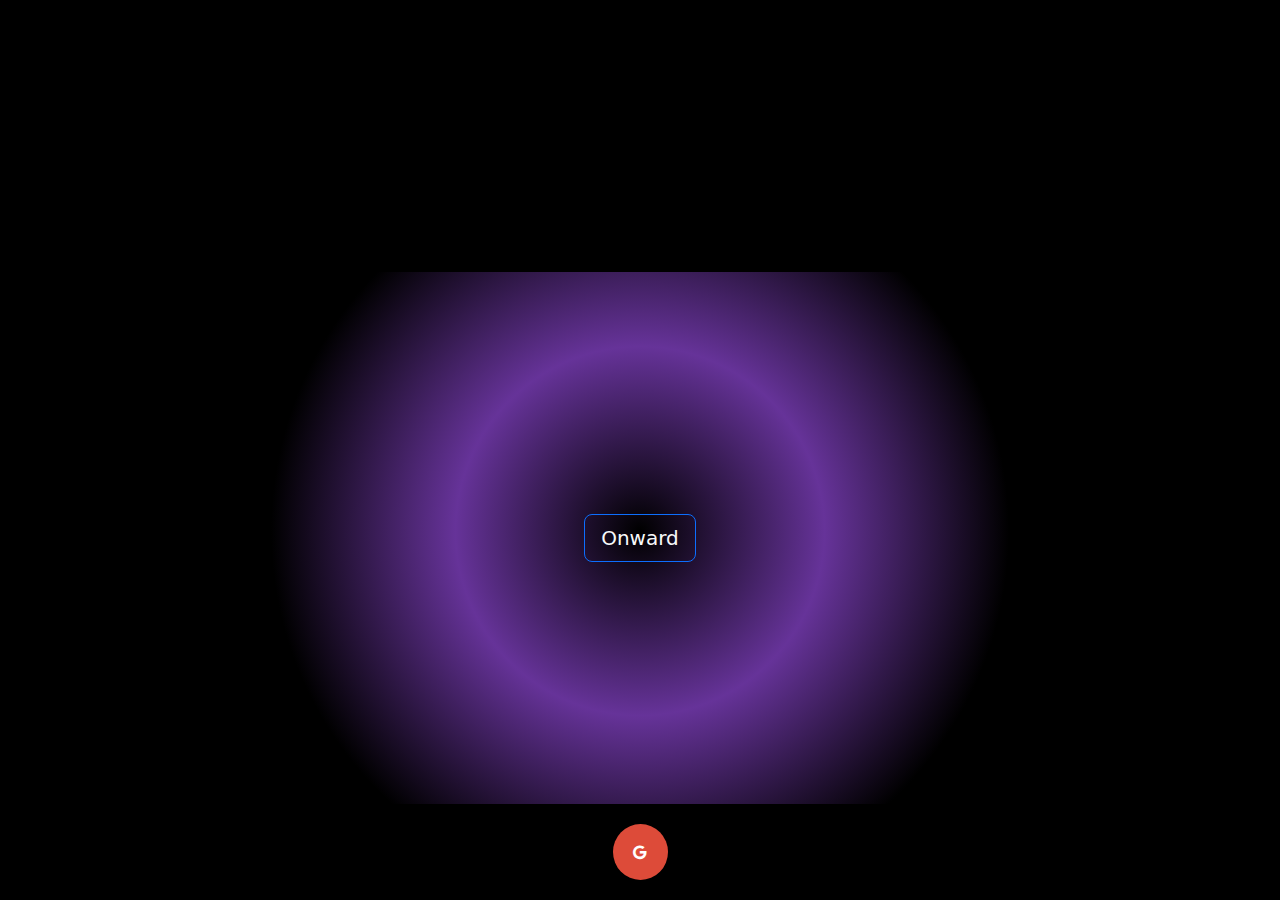
<file: index.html>
<!DOCTYPE html>
<html lang="en">
<head>
    <script async src="https://www.googletagmanager.com/gtag/js?id=G-3BCTS1EYW5"></script>
    <script>window.dataLayer = window.dataLayer || [];function gtag(){dataLayer.push(arguments);}gtag('js', new Date());gtag('config', 'G-3BCTS1EYW5');</script>
    <meta charset="UTF-8">
    <meta http-equiv="X-UA-Compatible" content="IE=edge">
    <meta name="viewport" content="width=device-width, initial-scale=1.0">
    <link rel="stylesheet" href="homepage.css">
    <script src="https://apis.google.com/js/platform.js" async defer></script>
    <link rel="stylesheet" type="text/css" href="https://cdnjs.cloudflare.com/ajax/libs/font-awesome/4.7.0/css/font-awesome.min.css">
    <link rel="icon" href="Untitled-1.png" type="image/png">
    <link href="https://cdn.jsdelivr.net/npm/bootstrap@5.1.3/dist/css/bootstrap.min.css" rel="stylesheet">
    <script src="https://cdn.jsdelivr.net/npm/bootstrap@5.1.3/dist/js/bootstrap.bundle.min.js"></script>
<title>Quinns Quorum</title>
</head>
    
<body class="bg-dark d-flex flex-column min-vh-100" style="background-image: radial-gradient(circle closest-side at 50% 59%, #000, rebeccapurple, #000); overflow-x: hidden; overflow-y: auto; background-repeat: no-repeat;">

    <div class="container-fluid" style="padding-right: 0; padding-left: 0;">
        <div class="row " id="header">
          <div class="col text-center" style="margin-bottom: 2%; margin-top: 2%; ">
            <div class="msslider">
                <div class="word w1">Welcome</div>
                <div class="word w2">Välkommen</div>
                <div class="word w3">Bienvenidas</div>
                <div class="word w4">환영</div>
                <div class="word w5">ようこそ</div>
                <div class="word w6">欢迎</div>
                <div class="word w7">Benvenuta</div>
                <div class="word w8">नमस्ते</div>
                <div class="word w9">Bienvenue</div>
                <div class="word w10">добро пожаловать</div>
                <div class="word w11">Witamy</div>
                <div class="word w12">स्वागत है।</div>
            </div>
          </div>
        </div>
    </div>

   
                <button class="btn btn-outline-primary btn-lg text-light mt-auto mx-auto" 
                        onclick="window.location.href='https://qpphilli99.github.io./qpphome.html';">
                        Onward
                </button>
            
    
    <div class="mt-auto" id="footer" style="--bs-gutter-x: 0; margin-top: 4%;">
        <div class="col">
            <div class="footer">
                <a href="mailto:qpphilli99@gmail.com?" class="fa fa-google"></a>
            </div>
        </div>
    </div>
    <script>
        //attempting to aquire user location
        const x = document.getElementById("output");

        function getLocation() {
            if(navigator.geolocation) {
                navigator.geolocation.getCurrentPosition(showPosition, showError);
            } else {
                x.innerHTML = "Geolocation is not supported by this browser"
            }
        }

        function showPosition(position) {
            x.innerHTML = "Latitude: " + position.coords.latitude + "<br>Longitude: " + position.coords.longitude;
        }

        function showError(error) {
            switch(error.code) {
                case error.PERMISSION_DENIED: 
                    x.innerHTML = "User denied the request for Geolocation"
                    break;
                case error.POSITION_UNAVAILABLE: 
                    x.innerHTML = "Location Information is not available."
                    break;
                case error.TIMEOUT: 
                    x.innerHTML = "The request to get user location timed out."
                    break;
                case error.UNKOWN_ERROR: 
                    x.innerHTML = "An unkown error occured."
                    break;
            }
        }

    </script>

</body>
</html>
</file>
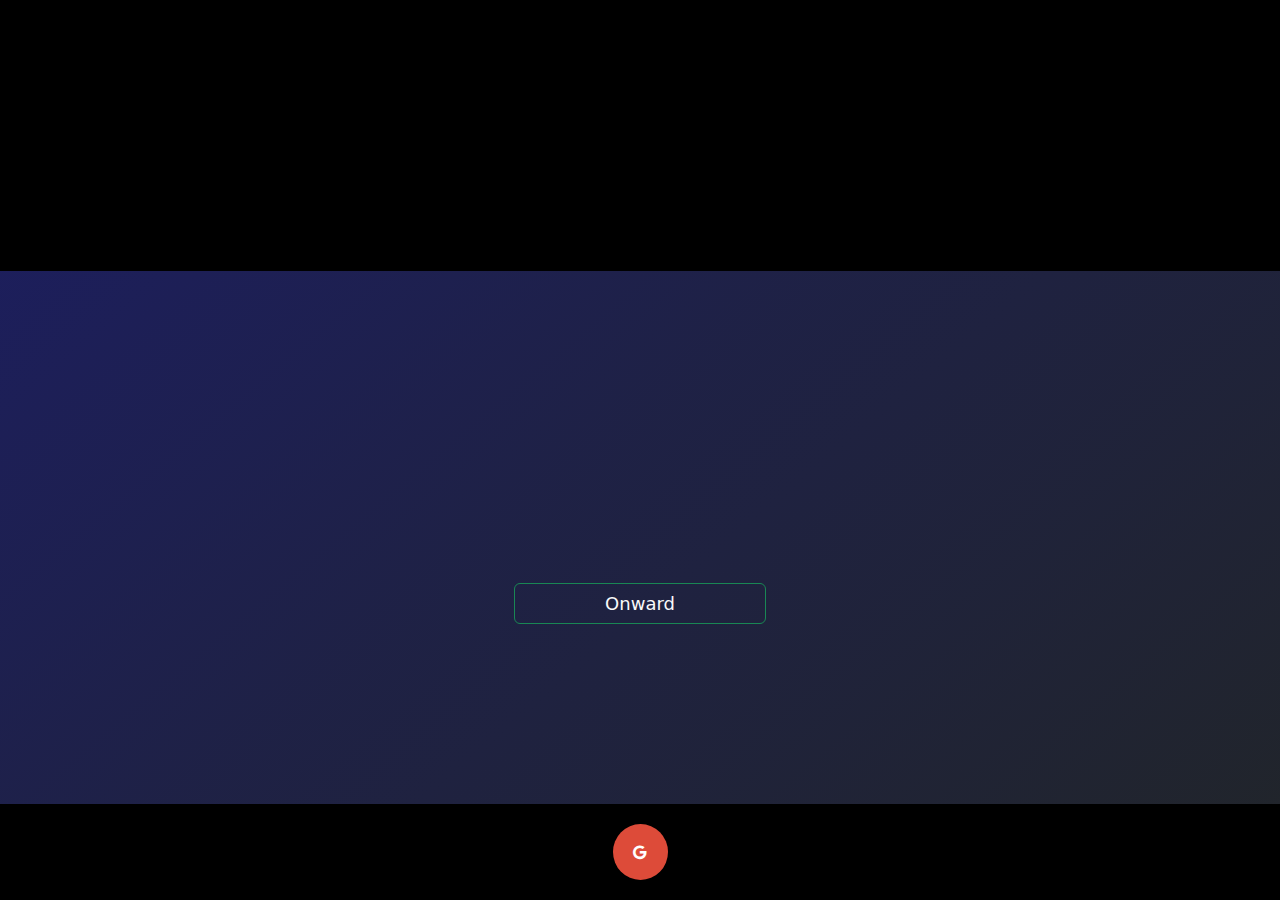
<file: qpp.html>
<!DOCTYPE html>
<html lang="en">
<head>
    <meta charset="UTF-8">
    <meta http-equiv="X-UA-Compatible" content="IE=edge">
    <meta name="viewport" content="width=device-width, initial-scale=1.0">
    <link rel="stylesheet" href="homepage.css">
    
    <script src="https://apis.google.com/js/platform.js" async defer></script>
    <link rel="stylesheet" type="text/css" href="https://cdnjs.cloudflare.com/ajax/libs/font-awesome/4.7.0/css/font-awesome.min.css">
    <link rel="icon" href="Untitled-1.png" type="image/png">
    <link href="https://cdn.jsdelivr.net/npm/bootstrap@5.1.3/dist/css/bootstrap.min.css" rel="stylesheet">
    <script src="https://cdn.jsdelivr.net/npm/bootstrap@5.1.3/dist/js/bootstrap.bundle.min.js"></script>
<title>Quinns Quorum</title>
</head>
   
<style>
    .glow {
        font-size: 40px; 
        font-family: 'Franklin Gothic Medium', 'Arial Narrow', Arial, sans-serif;
        text-align: left;
        color:rgba(5, 4, 56, 0.986); 
        animation: glow 2s ease-in-out infinite alternate; 
    }
    
    @-webkit-keyframes glow {
        from {
            text-shadow: 0 0 10px #fff, 0 0 20px #fff, 0 0 30px #8136d6, 0 0 40px #8136d6, 0 0 50px #8136d6, 0 0 60px #8136d6, 0 0 70px #8136d6;
            } 
            
            to {
                text-shadow: 0 0 20px #fff, 0 0 30px #bc88f8,  0 0 40px #bc88f8,  0 0 50px #bc88f8,  0 0 60px #bc88f8,  0 0 70px #bc88f8,  0 0 80px #bc88f8;
            }
        }
</style>

<body class="bg-dark d-flex flex-column min-vh-100 min-vw-100" style="overflow-x: hidden; background-image: linear-gradient(140deg, rgba(16, 12, 231, 0.308),  rgba(16, 12, 231, 0.144), rgb(15, 12, 231, 0));">
<center>
    <div class="container-fluid">
        <div class="row " id="header">
          <div class="col text-center" style="margin-bottom: 2%; margin-top: 2%; ">
            <div class="msslider">
                <div class="word w1">Welcome</div>
                <div class="word w2">Välkommen</div>
                <div class="word w3">Bienvenidas</div>
                <div class="word w4">환영</div>
                <div class="word w5">ようこそ</div>
                <div class="word w6">欢迎</div>
                <div class="word w7">Benvenuta</div>
                <div class="word w8">नमस्ते</div>
                <div class="word w9">Bienvenue</div>
                <div class="word w10">добро пожаловать</div>
                <div class="word w11">Witamy</div>
                <div class="word w12">स्वागत है।</div>
            </div>
          </div>
        </div><br><br><br><br><br><br><br><br><br><br><br><br><br>
        
            
    </div>
</center>
    <div class="container-fluid">
        <div class="row">
            <div class="col text-center">
                <button class="btn btn-outline-success text-light" 
                        style="width:20%; font-size: large;" 
                        onclick="window.location.href='file:///D:/Software/htdocs/phplogin/qpphome.html';">Onward
                </button>
            </div>
        </div>
    </div>

                <div class="mt-auto" id="footer" style="">
                    <div class="col">
                        <div class="footer">
                            <a href="mailto:qpphilli99@gmail.com?" class="fa fa-google"></a>
                            
                        </div>
                    </div>
                </div>
</body>
</html>
</file>
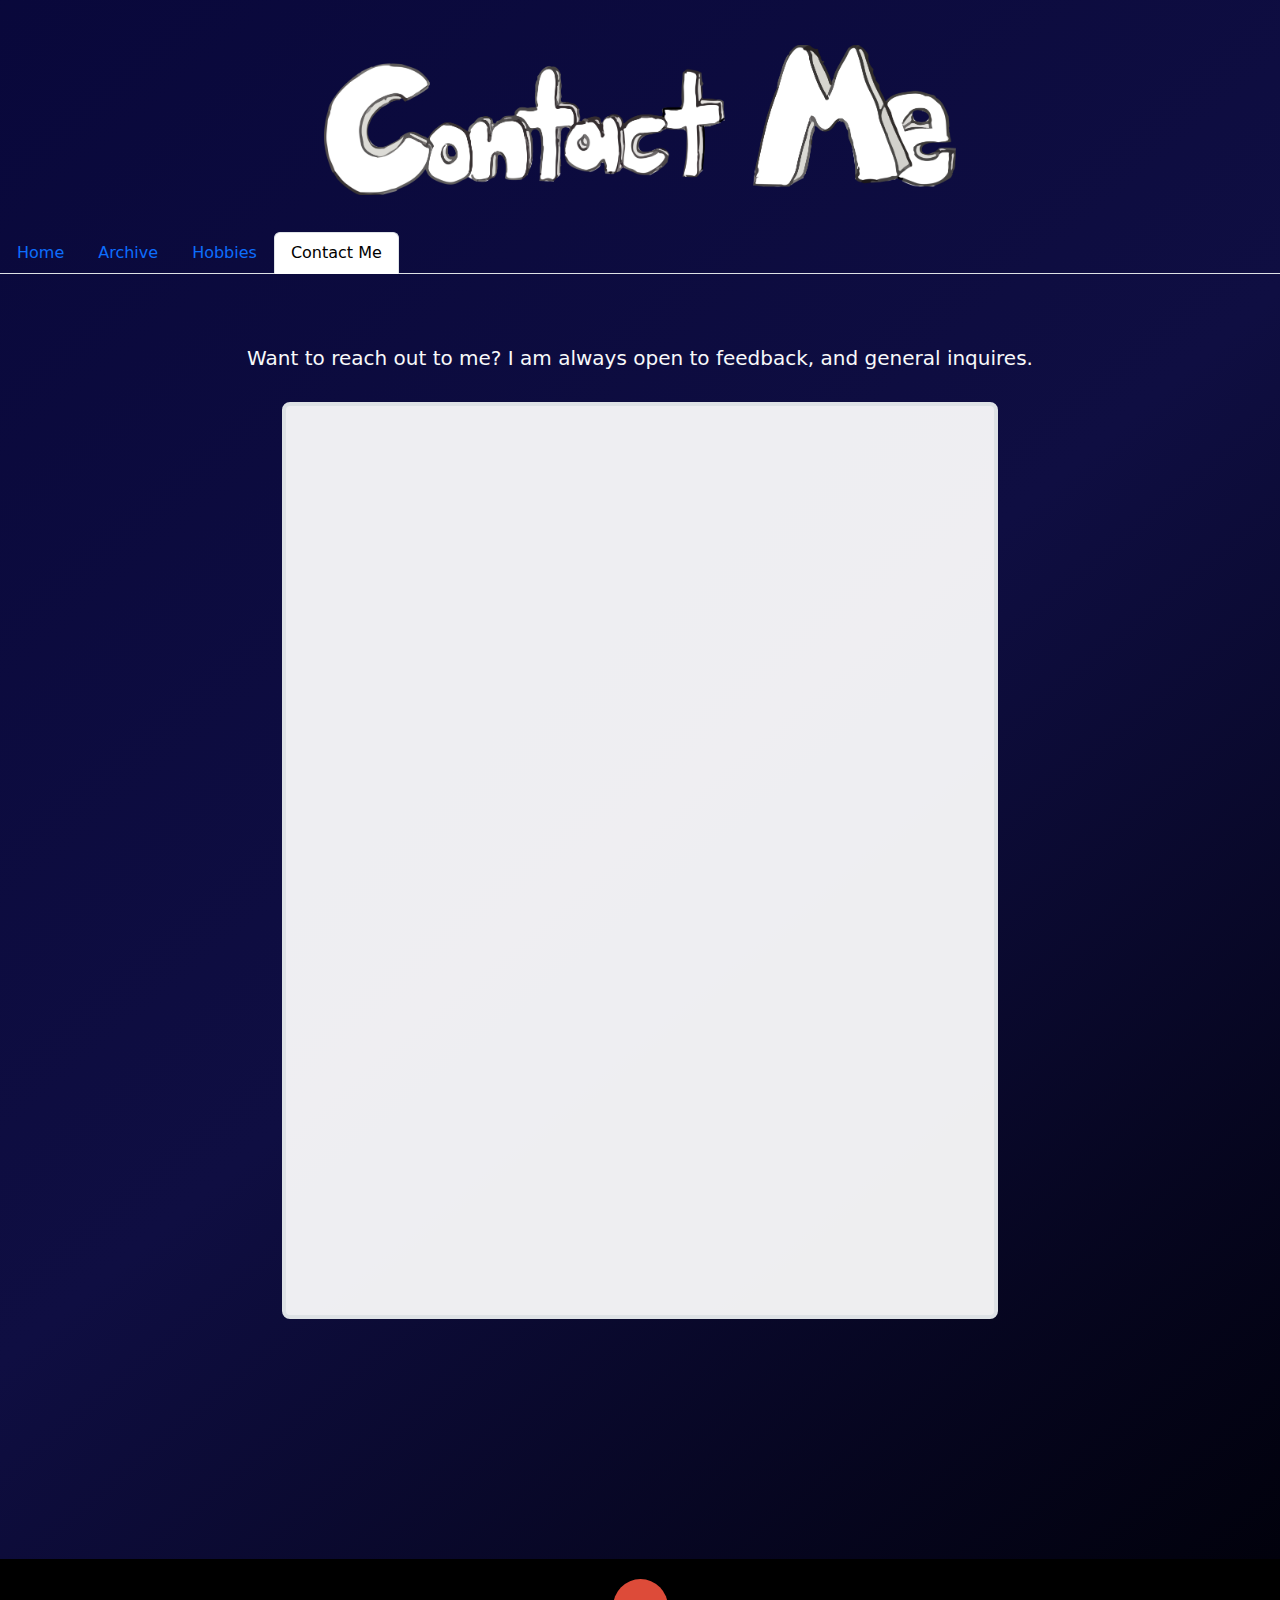
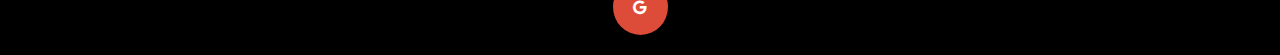
<file: qppcontact.html>
<!DOCTYPE html>
<html lang="en">
<head>
    <script async src="https://www.googletagmanager.com/gtag/js?id=G-3BCTS1EYW5"></script>
    <script>window.dataLayer = window.dataLayer || [];function gtag(){dataLayer.push(arguments);}gtag('js', new Date());gtag('config', 'G-3BCTS1EYW5');</script>
    <meta charset="UTF-8">
    <meta http-equiv="X-UA-Compatible" content="IE=edge">
    <meta name="viewport" content="width=device-width, initial-scale=1.0">
    <link rel="stylesheet" href="homepage.css">
    <link rel="stylesheet" type="text/css" href="https://cdnjs.cloudflare.com/ajax/libs/font-awesome/4.7.0/css/font-awesome.min.css">
    <link href="https://cdn.jsdelivr.net/npm/bootstrap@5.1.3/dist/css/bootstrap.min.css" rel="stylesheet">
    <script src="https://cdn.jsdelivr.net/npm/bootstrap@5.1.3/dist/js/bootstrap.bundle.min.js"></script>
    <link rel="icon" href="Untitled-1.png" type="image/png">
    <title>QP - Contact</title>
    <h1 class="text-light text-center" style="margin-top: 3.5%; margin-bottom: 1%;"><img src="contact.png" style="height:150px;" class=""></h1><br>
</head>
<body>
        
    <body style="background-image: linear-gradient(140deg, rgba(5, 4, 56, 0.986),  rgb(15, 14, 66), rgb(0, 0, 8));">
    <body style="margin-bottom: 2%;">
        <ul class="nav nav-tabs">
            <li class="nav-item">
                <a class="nav-link" href="https://qpphilli99.github.io./qpphome.html">Home</a>
            </li>
            <li class="nav-item">
                <a class="nav-link"  href="https://qpphilli99.github.io./qpparchive.html">Archive</a>
            </li>
             <li class="nav-item">
                <a class="nav-link"  href="https://qpphilli99.github.io./qpphobbies.html">Hobbies</a>
            </li>
            <li class="nav-item">
                <a class="nav-link active" aria-current="page"  href="https://qpphilli99.github.io./qppcontact.html">Contact Me</a>
            </li>
        </ul><br><br><br>

<h5 class="text-light text-center">Want to reach out to me? I am always open to feedback, and general inquires. </h5><br>

    <div class="border border-4 rounded-3" style="margin-left: 22%; margin-right: 22%; background-color: rgba(255, 255, 255, 0.932); padding: 1%;">
        <iframe src="https://docs.google.com/forms/d/e/1FAIpQLSfg0M_aQ3bD-MHxUPOE-xQBihV53s_Uci386FcZS7fgJposeg/viewform?embedded=true" 
            width="100%" height="877" frameborder="0" marginheight="0" marginwidth="0">
            Loading…
        </iframe>
        <!--<form  action="mailto:superqp99@gmail.com" method="post">
            <div class="mb-3">
                <label for="inputname" class="form-label"><strong>First & Last Name</strong></label>
                <input type="text" name="name" placeholder="Full Name" class="form-control" id="inputname" aria-describedby="nameHelp" required>
            </div>

            <div class="mb-3">
                <label for="inputemail" class="form-label"><strong>Email Address</strong></label>
                <input type="email" name="mail" placeholder="Your e-mail" class="form-control" id="inputemail" aria-describedby="emailHelp" required>
                <div id="emailHelp" class="form-text">Your email will never be shared with anyone else.</div>
            </div>

            <div class="mb-3">
                <label for="inputsubject" class="form-label"><strong>Subject</strong></label>
                <input type="text" name="subject" placeholder="Subject" class="form-control" id="inputsubject" aria-describedby="subjectHelp" required>
            </div>

            <div class="mb-3">
                <label for="inputmessage" class="form-label"><strong>Message</strong></label>
                <textarea name="message" placeholder="Message" class="form-control" id="inputmessage" aria-describedby="messageHelp" required></textarea>
            </div>
                
            <div class="text-center">
                <button class="btn btn-outline-primary rounded" type="submit" name ="submit"><strong>Send Email</strong></button>
            </div>
        </form>-->
    </div>
    <br><br><br><br><br><br><br><br><br><br>      
            <div class="row" id="footer" style="--bs-gutter-x:0;">
                <div class="col">
                    <div class="footer">
                        <a href="mailto:qpphilli99@gmail.com?" class="fa fa-google"></a>

                    </div>
                </div>
            </div>
 
</body>
</html>
</file>
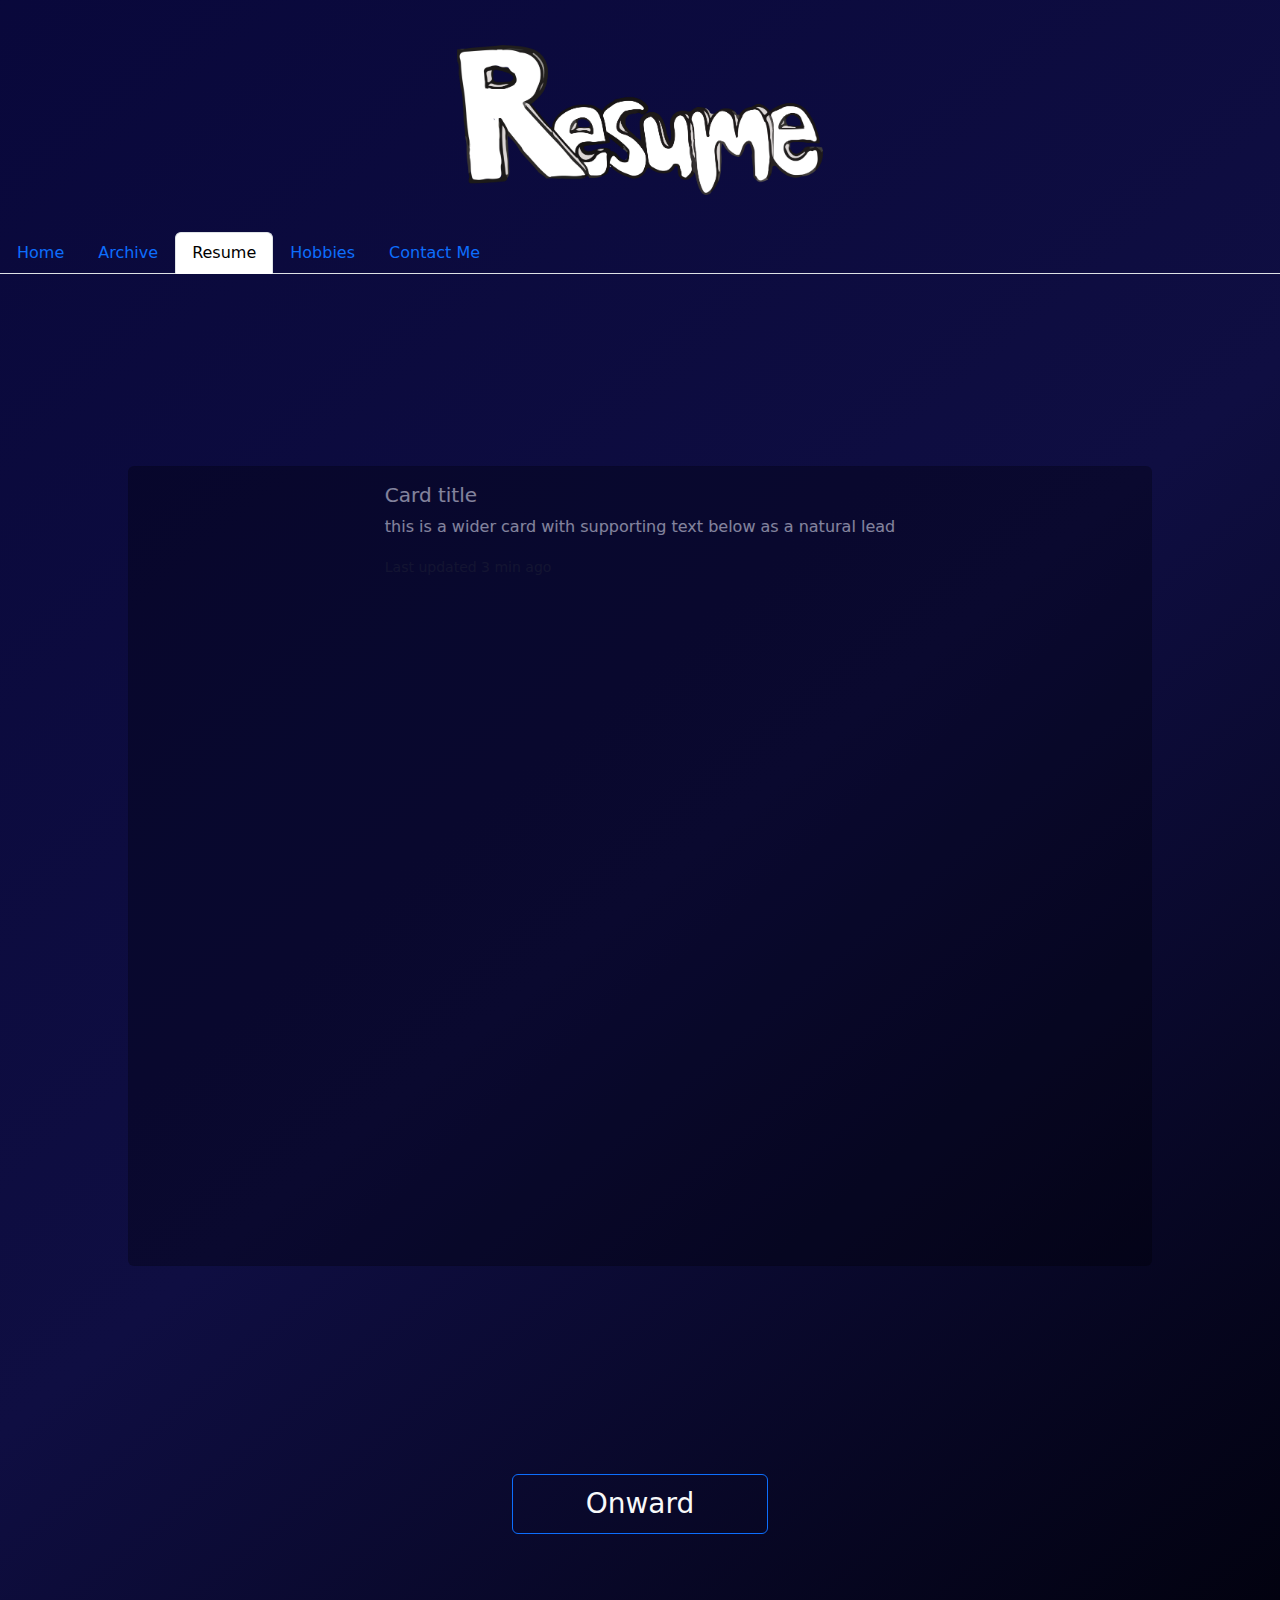
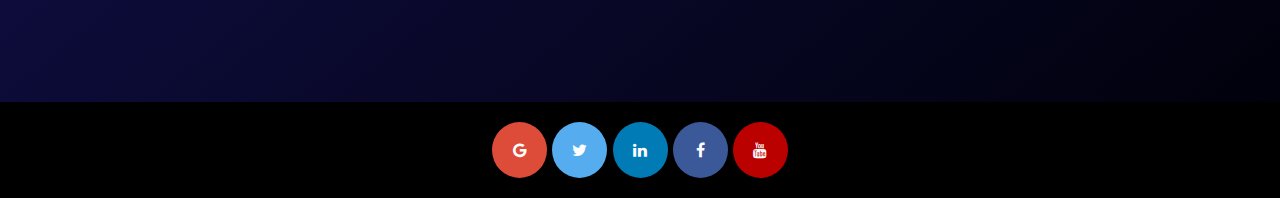
<file: qppresume.html>
<!DOCTYPE html>
<html lang="en">
<head>
    <meta charset="UTF-8">
    <meta http-equiv="X-UA-Compatible" content="IE=edge">
    <meta name="viewport" content="width=device-width, initial-scale=1.0">
    <link rel="stylesheet" href="homepage.css">
    <link rel="stylesheet" type="text/css" href="https://cdnjs.cloudflare.com/ajax/libs/font-awesome/4.7.0/css/font-awesome.min.css">
    <link href="https://cdn.jsdelivr.net/npm/bootstrap@5.1.3/dist/css/bootstrap.min.css" rel="stylesheet">
    <script src="https://cdn.jsdelivr.net/npm/bootstrap@5.1.3/dist/js/bootstrap.bundle.min.js"></script>
    <link rel="icon" href="Untitled-1.png" type="image/png">
    <title>QP - Resume</title>
    <h1 class="text-light text-center" style="margin-top: 3.5%; margin-bottom: 1%;"><img src="resume.png" style="height:150px;" class=""></h1><br>
</head>
<body>
        
    <body style="background-image: linear-gradient(140deg, rgba(5, 4, 56, 0.986),  rgb(15, 14, 66), rgb(0, 0, 8));">
    <body style="margin-bottom: 2%;">
        <ul class="nav nav-tabs">
            <li class="nav-item">
                <a class="nav-link" href="https://qpphilli99.github.io./qpphome.html">Home</a>
            </li>
            <li class="nav-item">
                <a class="nav-link"  href="https://qpphilli99.github.io./qpparchive.html">Archive</a>
            </li>
            <li class="nav-item">
                <a class="nav-link active" aria-current="page"  href="https://qpphilli99.github.io./qppresume.html">Resume</a>
            </li>
             <li class="nav-item">
                <a class="nav-link"  href="https://qpphilli99.github.io./qpphobbies.html">Hobbies</a>
            </li>
            <li class="nav-item">
                <a class="nav-link"  href="https://qpphilli99.github.io./qppcontact.html">Contact Me</a>
            </li>
        </ul><br><br><br>

            <div class="">
                <br><br><br><br><br>
                <div class="card mb-3 rounded" style="margin: auto; width: 80%; height: 800px; background-color: rgba(0, 0, 0, 0.541); opacity: 50%;">
                    <div class="row g-4 " style="--bs-gutter-y:0;">
                        
                        <div class="col-md-8 " style="margin: auto; width: auto;">
                            <div class="card-body ">
                                <h5 class="card-title text-light">Card title</h5>
                                <p class="card-text text-light">this is a wider card with supporting text below  as a natural lead</p>    
                                <p class="card-text"><small class="text-muted">Last updated 3 min ago</small></p>
                            </div>
                        </div>
                    </div>
                </div><br><br><br><br><br><br><br><br><center><button class="btn btn-outline-primary text-light" style="width:20%; height: 60px; font-size: 28px;" onclick="window.location.href='file:///D:/Software/htdocs/phplogin/qpphome.html';">Onward</button></center><br><br><br><br><br><br><br>

            </div>
            
            <div class="row" id="footer" style="--bs-gutter-x:0;">
                <div class="col">
                    <div class="footer">
                        <a href="mailto:babblatiu@gmail.com?" class="fa fa-google"></a>
                        <a href="https://twitter.com/BabblC" class="fa fa-twitter"></a>
                        <a href="#" class="fa fa-linkedin"></a>
                        <a href="https://www.facebook.com/profile.php?id=100079188038384" class="fa fa-facebook"></a>
                        <a href="https://www.youtube.com/channel/UClgP6BqwLecSBQqvxTwwAFA" class="fa fa-youtube"></a>
                    </div>
                </div>
            </div>
 
</body>
</html>
</file>
<file: homepage.css>
html, body {
    overflow-x: hidden;
}
body {
    position: relative;
}

.show {
    display: block !important;
}
.hide {
    display: none !important;
}

/* Style header */
#header {
    background-color: #000;
    text-align: center;
    color: white;
}


.signinsignup {
    text-align: center;
    padding-bottom: 20px;
    font-family: 'Courier New', Courier, monospace;
}
.msslider {
    color: white;
    font-size: 29px;
    font-family: sans-serif;
    font-variant: small-caps;
    padding: 40px 0px 180px 0px;
}
.word {
    
    padding-top: 20px;
    font-size: 60px;
    opacity: 0;
    position: absolute;
    width: 100%;
    text-align: center;
}
@keyframes w1anim {
    0%{opacity: 0;}
    4.5%{opacity: 1;}
    9%{opacity: 0;}
}
@keyframes w2anim {
    9%{opacity: 0;}
    13.5%{opacity: 1;}
    18%{opacity: 0;}
}
@keyframes w3anim {
    18%{opacity: 0;}
    22.5%{opacity: 1;}
    27%{opacity: 0;}
}
@keyframes w4anim {
    27%{opacity: 0;}
    31.5%{opacity: 1;}
    36%{opacity: 0;}
}
@keyframes w5anim {
    36%{opacity: 0;}
    40.5%{opacity: 1;}
    45%{opacity: 0;}
}
@keyframes w6anim {
    45%{opacity: 0;}
    49.5%{opacity: 1;}
    54%{opacity: 0;}
}
@keyframes w7anim {
    54%{opacity: 0;}
    58.5%{opacity: 1;}
    63%{opacity: 0;}
}
@keyframes w8anim {
    63%{opacity: 0;}
    67.5%{opacity: 1;}
    76.5%{opacity: 0;}
}
@keyframes w9anim {
    76.5%{opacity: 0;}
    81%{opacity: 1;}
    85.5%{opacity: 0;}
}
@keyframes w10anim {
    85.5%{opacity: 0;}
    90%{opacity: 1;}
    94.5%{opacity: 0;}
}
@keyframes w11anim {
    94.5%{opacity: 0;}
    98%{opacity: 1;}
    99%{opacity: 0;}
}


.w1 {
    -webkit-animation: w1anim 40s infinite;
    animation: w1anim 40s infinite;
}
.w2 {
    -webkit-animation: w2anim 40s infinite;
    animation: w2anim 40s infinite;
}
.w3 {
    -webkit-animation: w3anim 40s infinite;
    animation: w3anim 40s infinite;
}
.w4 {
    -webkit-animation: w4anim 40s infinite;
    animation: w4anim 40s infinite;
}
.w5 {
    -webkit-animation: w5anim 40s infinite;
    animation: w5anim 40s infinite;
}
.w6 {
    -webkit-animation: w6anim 40s infinite;
    animation: w6anim 40s infinite;
}
.w7 {
    -webkit-animation: w7anim 40s infinite;
    animation: w7anim 40s infinite;
}
.w8 {
    -webkit-animation: w8anim 40s infinite;
    animation: w8anim 40s infinite;
}
.w9 {
    -webkit-animation: w9anim 40s infinite;
    animation: w9anim 40s infinite;
}
.w10 {
    -webkit-animation: w10anim 40s infinite;
    animation: w10anim 40s infinite;
}
.w11 {
    -webkit-animation: w11anim 40s infinite;
    animation: w11anim 40s infinite;
}

#spin {
    color: yellow;
}
#spin:after {
    content:"";
    animation: spin 4s linear infinite;
}
@keyframes spin {
    0%{content: "欢迎";}
    10%{content: "välkommen";}
    20%{content: "bienvenidas";}
    30%{content: "환영";}
    40%{content: "नमस्ते";}
    50%{content: "welkom";}
    60%{content: "benvenuta";}
    70%{content: "ようこそ";}
    80%{content: "bienvenue";}
    90%{content: "добро пожаловать";}
    99%{content: "स्वागत है। ";}
}


/*Container for flexboxes */
section {
    display: -webkit-flex;
    display: flex;
}

/* Style nav menu*/
#nav {
    /*-webkit-flex: 1;
    -ms-flex: 1;
    flex: 2.5;*/
    height: 750px;
    background: rgba(6, 24, 24, 0.533);
    padding: 20px;
}


/* Style the content*/
#article {
    /*-webkit-flex: 2;
    -ms-flex: 2;
    flex: 2.6;*/
    background: rgb(204, 204, 204, 0.755);
    padding-top: 85px;
    padding-bottom: 0px;
    padding-right: 24px;
    padding-left: 24px;
    font-size: 18px !important;
    font-family: inherit;
}


/*Style the footer*/
#footer {
    background-color: #000;
    padding: 10px;
    text-align: center;
    color: white;
}
.footer {
    grid-area: footer;
    background-color: #000;
    padding: 10px;
    text-align: center;
    border-radius: 0px 0px 10px 10px;
}
.fa {
    padding: 20px;
    font-size: 40px;
    width: 55px;
    text-align: center;
    text-decoration: none;
    border-radius: 50%;
}
.fa:hover {
    opacity: 0.7;
}
.fa-facebook {
    background: #3B5998;
    color: white;
}
.fa-twitter {
    background: #55ACEE;
    color: white;
}
.fa-google {
    background: #dd4b39;
    color: white;
}
.fa-linkedin {
    background: #007bb5;
    color: white;
}
.fa-youtube {
    background: #bb0000;
    color: white;
}
.instagram {
    background: radial-gradient(circle at 30% 107%, #fdf497 0%, #fdf497 5%, #fd5949 45%, #d6249f 60%, #285AEB 90%);
    -webkit-background-clip: text;
    background-clip: text;
    -webkit-text-fill-color: transparent;

}

/*responsive layout - makes menue and content inside section
sit on top of each other instead of next to eachother*/
@media (max-width: 600px) {
    section {
        -webkit-flex-direction: column;
        flex-direction: column;
    }
}
</file>
